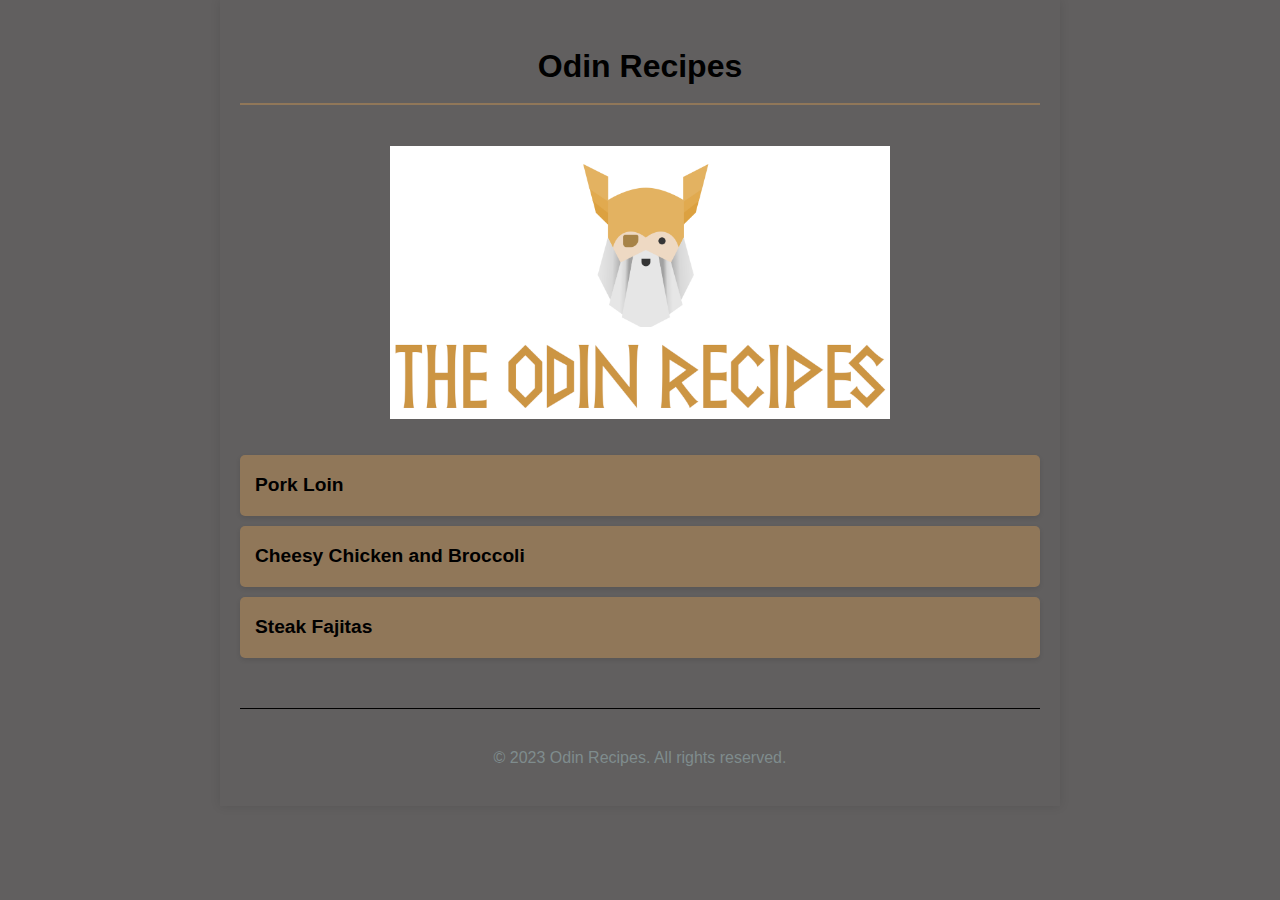
<file: index.html>
<!DOCTYPE html>
<html lang="en">
<head>
    <meta charset="UTF-8">
    <meta name="viewport" content="width=device-width, initial-scale=1.0">
    <title>Odin Recipes</title>
    <link rel="stylesheet" href="styles/main.css">
</head>
<body>
    <h1>Odin Recipes</h1>
    <img src="images/odin-logo.png" alt="Odin Logo" class="logo">

    <ul class="recipe-list">
        <li><a href="recipes/porkloin.html">Pork Loin</a></li>
        <li><a href="recipes/cheesychicken.html">Cheesy Chicken and Broccoli</a></li>
        <li><a href="recipes/steakfajitas.html">Steak Fajitas</a></li>
    </ul>
    <footer class="site-footer">
        <p>© 2023 Odin Recipes. All rights reserved.</p>
    </footer>
</body>
</html>
</file>
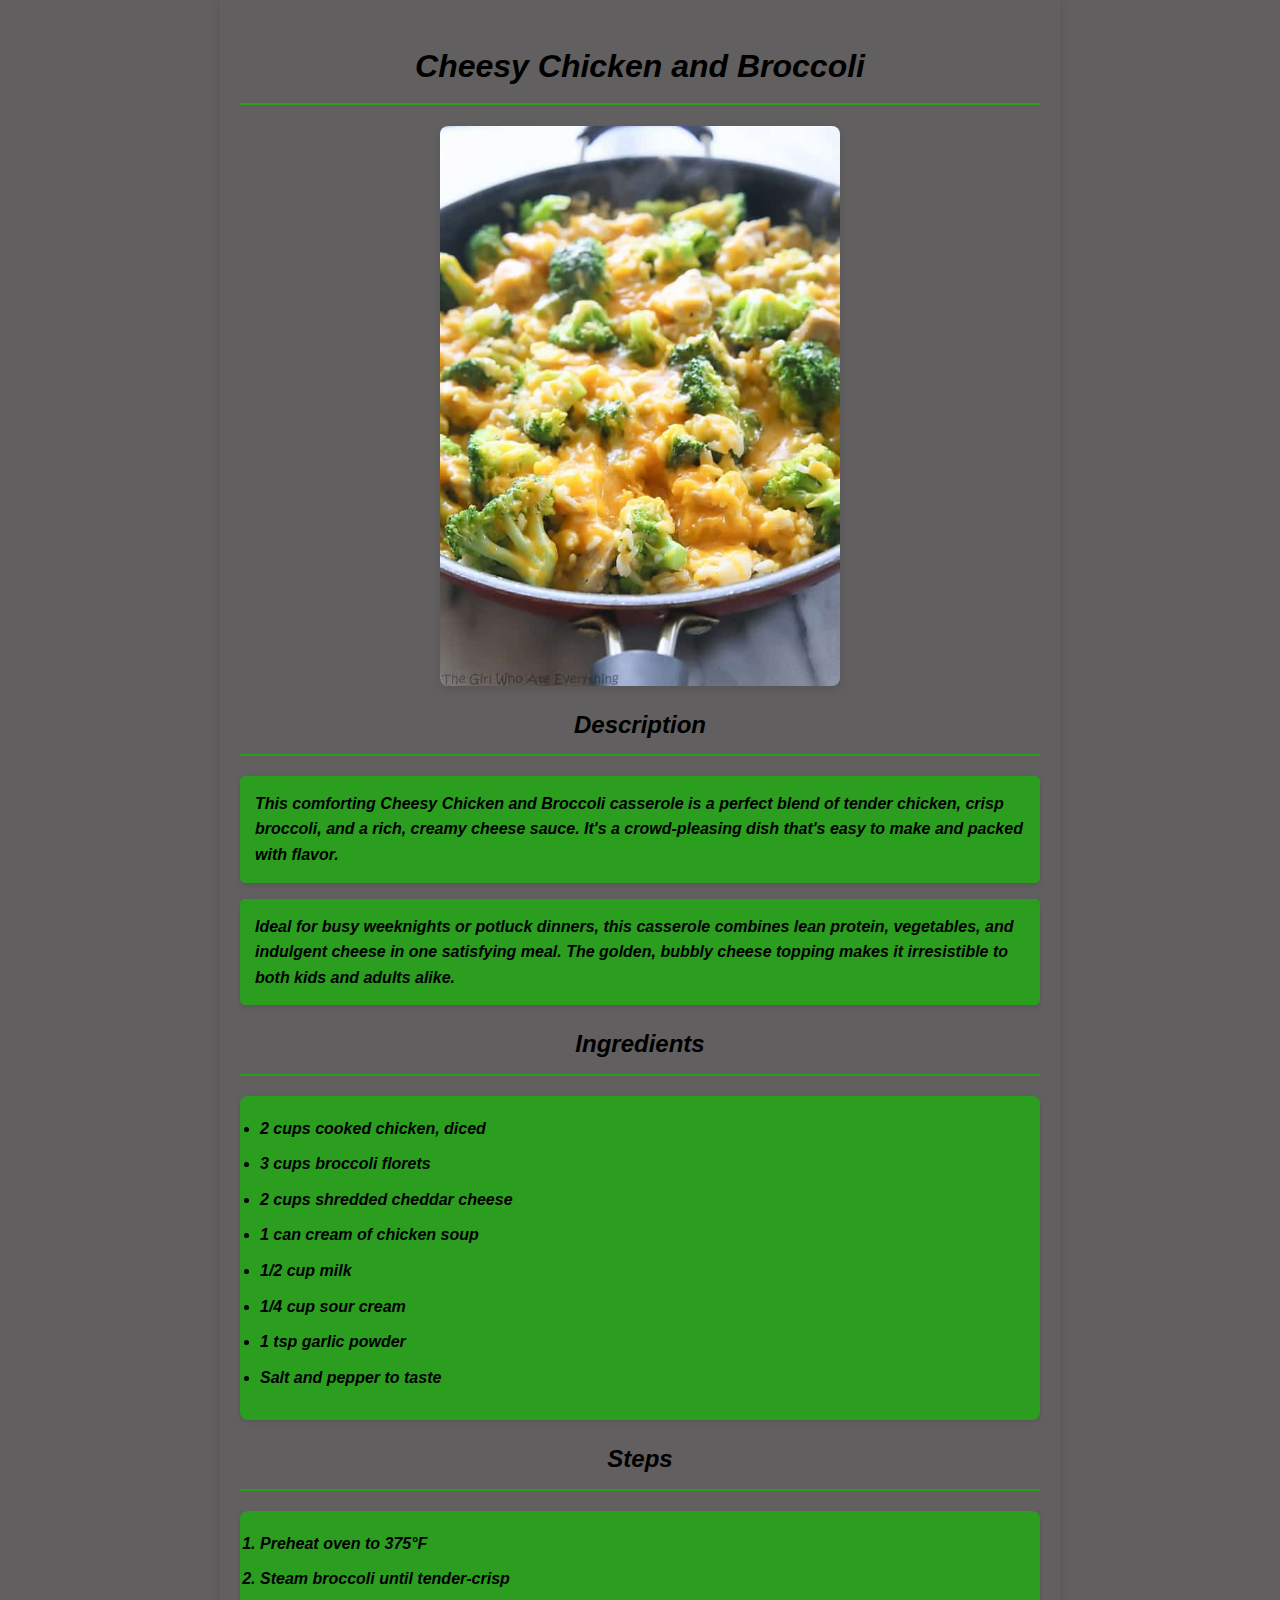
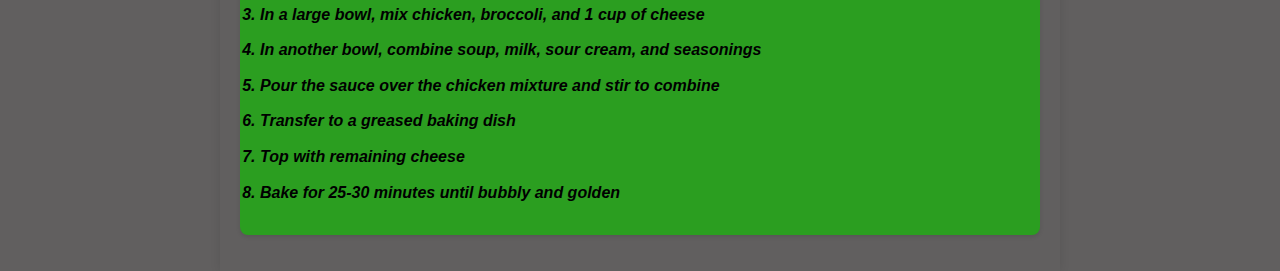
<file: recipes/cheesychicken.html>
<!DOCTYPE html>
<html lang="en">
    <head>
        <meta charset="UTF-8">
        <meta viewport="width=device-width, initial-scale=1.0">
        <title>Cheesy Chicken and Broccoli</title>
        <link rel="stylesheet" href="../styles/recipe2.css">
    </head>

    <body>
        <h1>Cheesy Chicken and Broccoli</h1>
        <img src="../images/cheesy-chicken.jpg" alt="Delicious Cheesy Chicken and Broccoli" class="recipe-image">
        
        <h2>Description</h2>
        <p>This comforting Cheesy Chicken and Broccoli casserole is a perfect blend of tender chicken, crisp broccoli, and a rich, creamy cheese sauce. It's a crowd-pleasing dish that's easy to make and packed with flavor.</p>
        
        <p>Ideal for busy weeknights or potluck dinners, this casserole combines lean protein, vegetables, and indulgent cheese in one satisfying meal. The golden, bubbly cheese topping makes it irresistible to both kids and adults alike.</p>

        <h2>Ingredients</h2>
        <ul class="ingredient-list">
            <li>2 cups cooked chicken, diced</li>
            <li>3 cups broccoli florets</li>
            <li>2 cups shredded cheddar cheese</li>
            <li>1 can cream of chicken soup</li>
            <li>1/2 cup milk</li>
            <li>1/4 cup sour cream</li>
            <li>1 tsp garlic powder</li>
            <li>Salt and pepper to taste</li>
        </ul>

        <h2>Steps</h2>
        <ol class="steps-list">
            <li>Preheat oven to 375°F</li>
            <li>Steam broccoli until tender-crisp</li>
            <li>In a large bowl, mix chicken, broccoli, and 1 cup of cheese</li>
            <li>In another bowl, combine soup, milk, sour cream, and seasonings</li>
            <li>Pour the sauce over the chicken mixture and stir to combine</li>
            <li>Transfer to a greased baking dish</li>
            <li>Top with remaining cheese</li>
            <li>Bake for 25-30 minutes until bubbly and golden</li>
        </ol>
    </body>
</html>
</file>
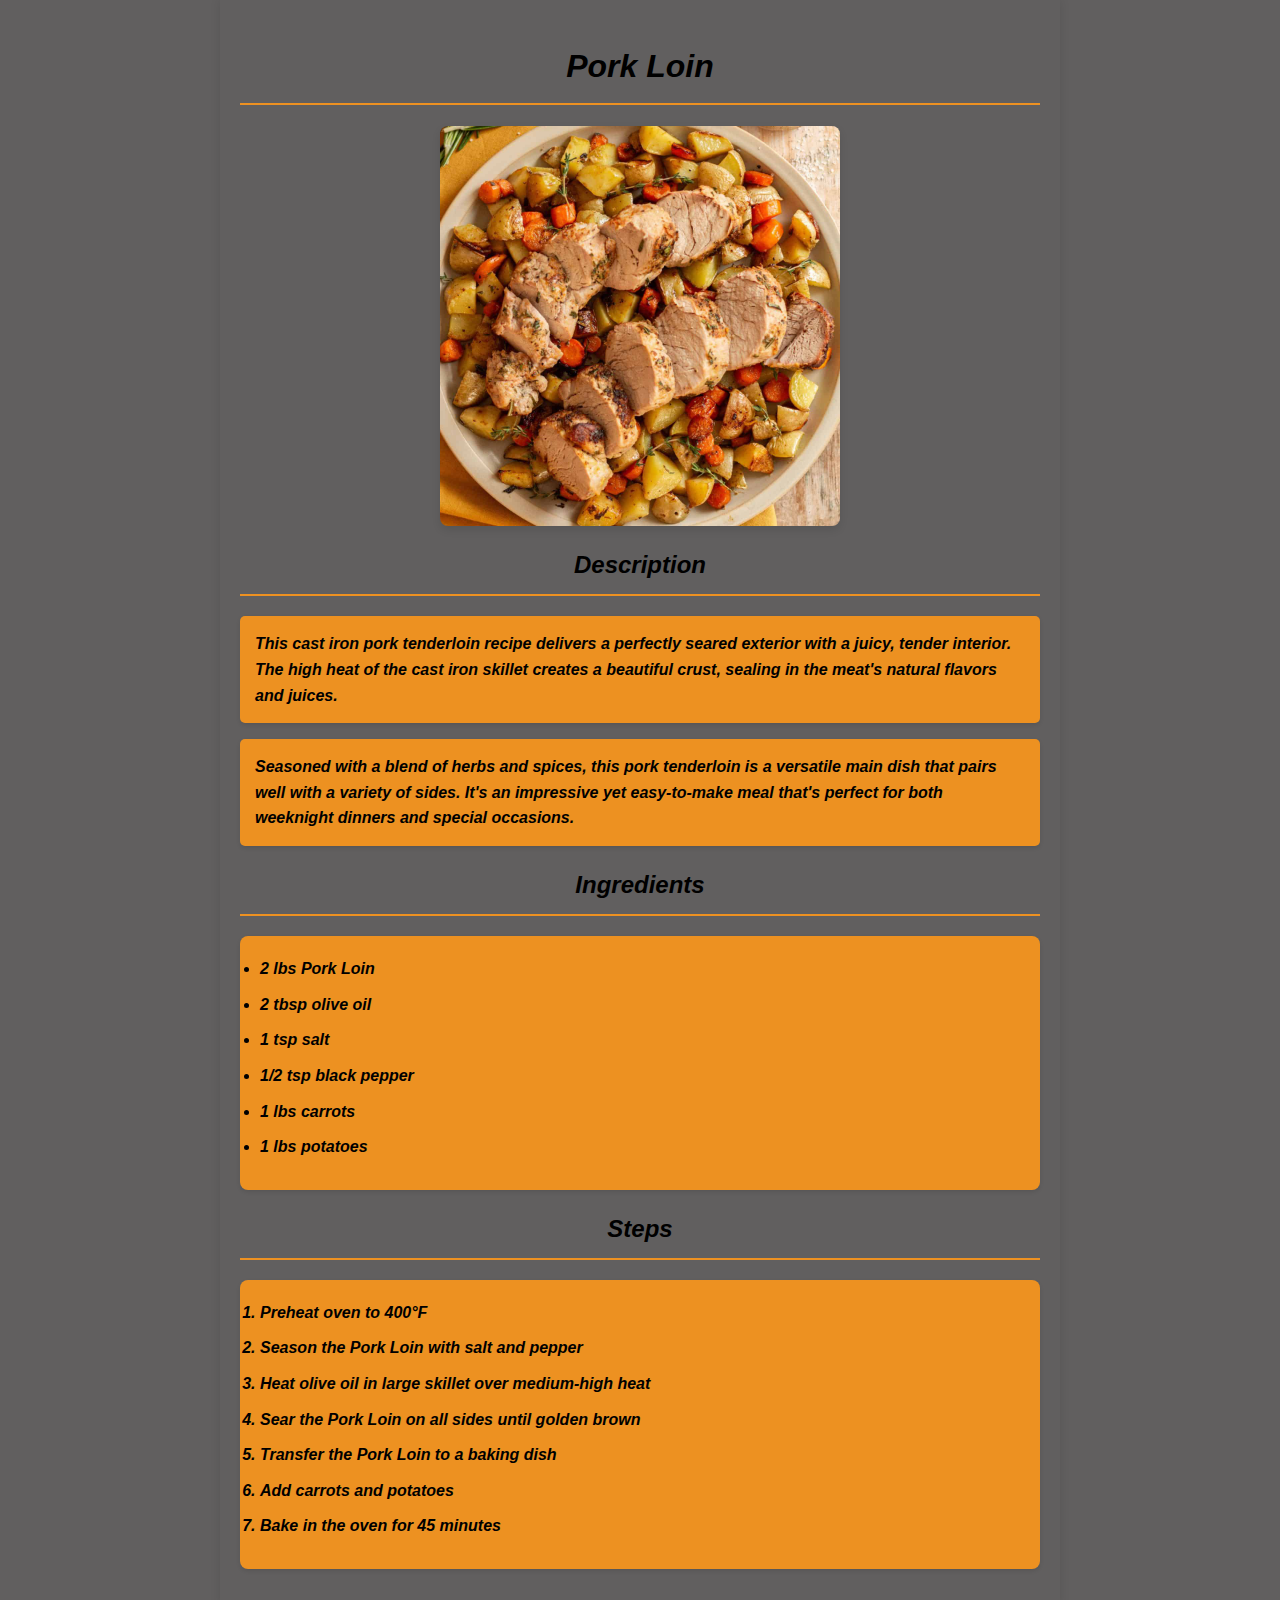
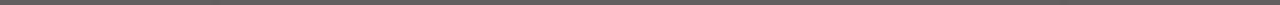
<file: recipes/porkloin.html>
<!DOCTYPE html>
<html lang="en">
    <head>
        <meta charset="UTF-8">
        <meta viewport="width=device-width, initial-scale=1.0">
        <link rel="stylesheet" href="../styles/recipe1.css">
        <title>Pork Loin</title>
        
    </head>

    <body>
        <h1>Pork Loin</h1>
        <img src="../images/cast-iron-pork-tenderloin-thumbnail-55.jpg" alt="Cast Iron Pork Tenderloin" class="recipe-image">
        
        <h2>Description</h2>
        <p>This cast iron pork tenderloin recipe delivers a perfectly seared exterior with a juicy, tender interior. The high heat of the cast iron skillet creates a beautiful crust, sealing in the meat's natural flavors and juices.</p>
        
        <p>Seasoned with a blend of herbs and spices, this pork tenderloin is a versatile main dish that pairs well with a variety of sides. It's an impressive yet easy-to-make meal that's perfect for both weeknight dinners and special occasions.</p>

        <h2>Ingredients</h2>
        <ul class="ingredient-list">
            <li>2 lbs Pork Loin</li>
            <li>2 tbsp olive oil</li>
            <li>1 tsp salt</li>
            <li>1/2 tsp black pepper</li>
            <li>1 lbs carrots</li>
            <li>1 lbs potatoes</li>
        </ul>

        <h2>Steps</h2>
        <ol class="steps-list">
            <li>Preheat oven to 400°F</li>
            <li>Season the Pork Loin with salt and pepper</li>
            <li>Heat olive oil in large skillet over medium-high heat</li>
            <li>Sear the Pork Loin on all sides until golden brown</li>
            <li>Transfer the Pork Loin to a baking dish</li>
            <li>Add carrots and potatoes</li>
            <li>Bake in the oven for 45 minutes</li>
        </ol>
    </body>
</html>
</file>
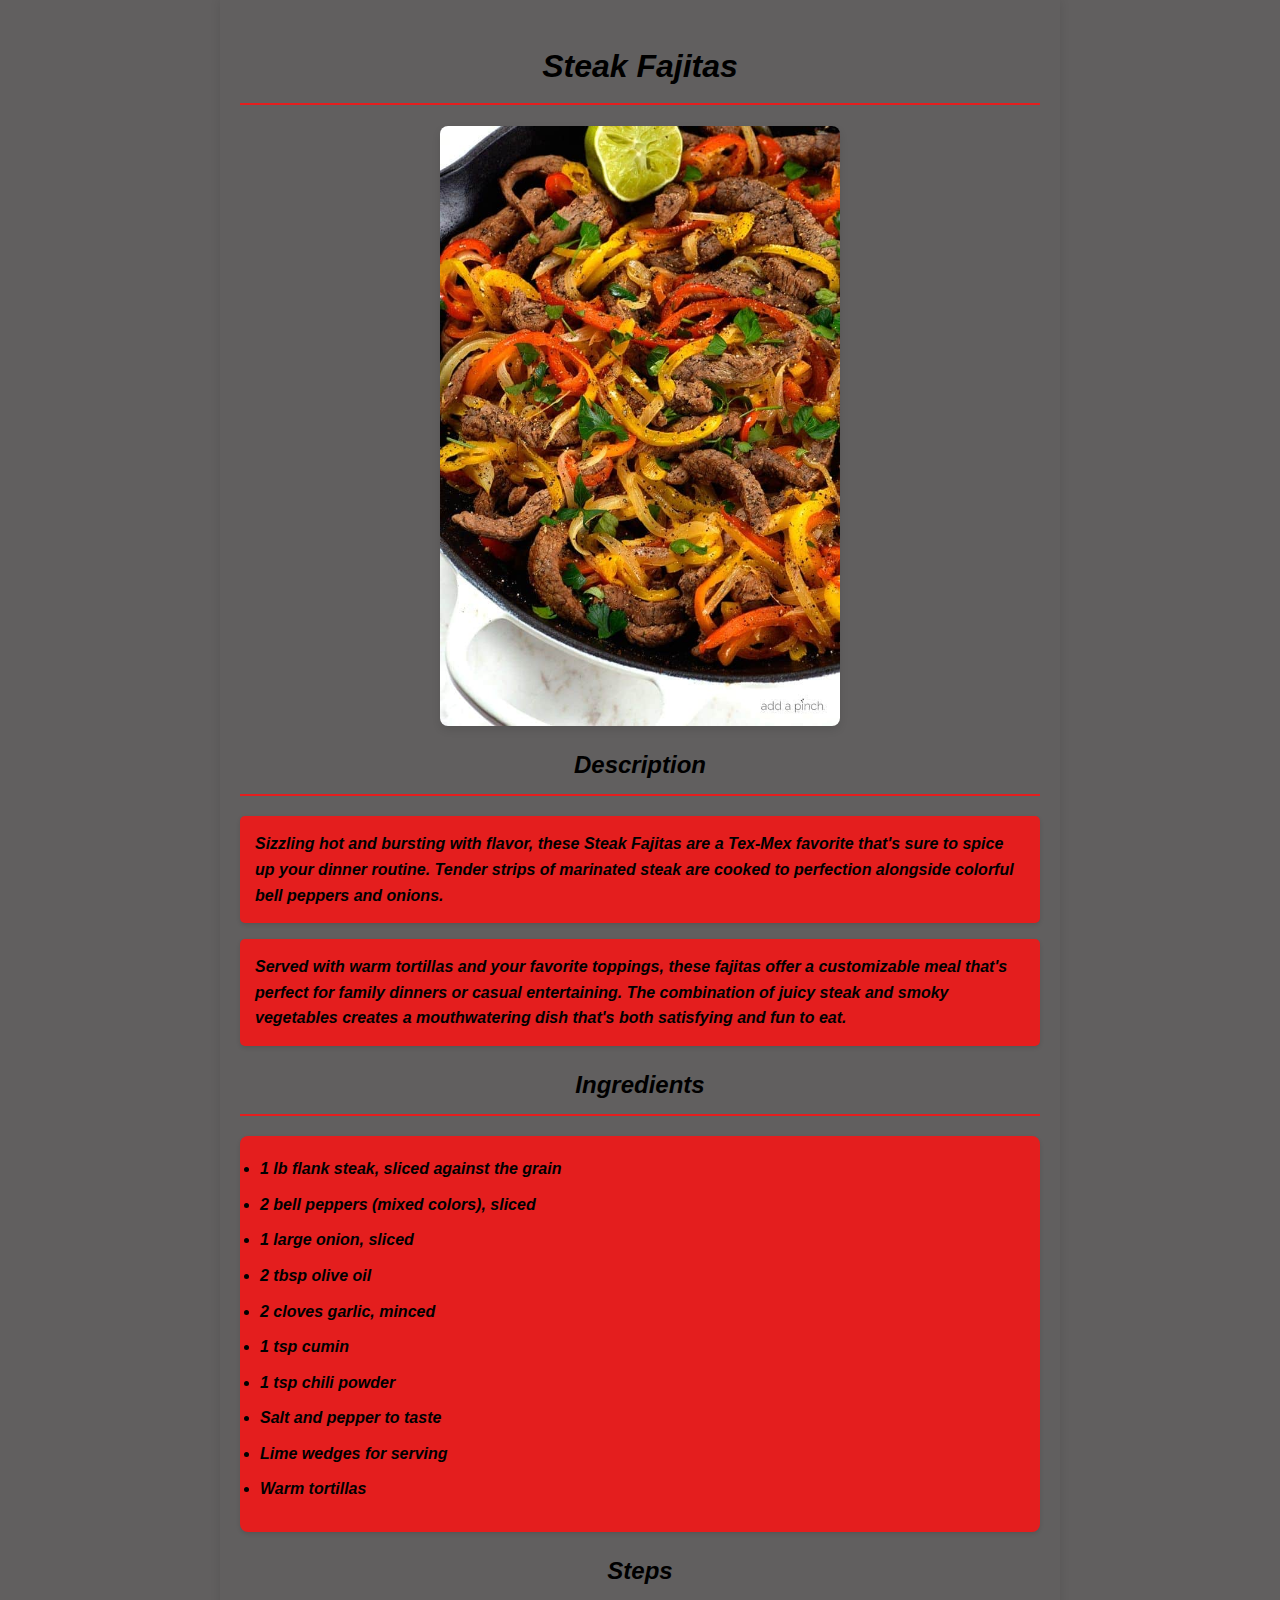
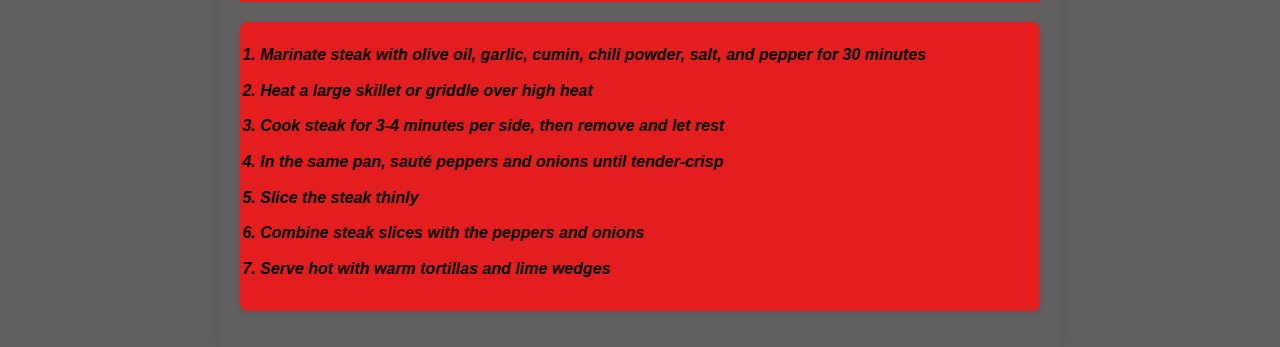
<file: recipes/steakfajitas.html>
<!DOCTYPE html>
<html lang="en">
    <head>
        <meta charset="UTF-8">
        <meta viewport="width=device-width, initial-scale=1.0">
        <title>Steak Fajitas</title>
        <link rel="stylesheet" href="../styles/recipe3.css">
    </head>

    <body>
        <h1>Steak Fajitas</h1>
        <img src="../images/steak-fajitas.jpg" alt="Sizzling Steak Fajitas" class="recipe-image">
        
        <h2>Description</h2>
        <p>Sizzling hot and bursting with flavor, these Steak Fajitas are a Tex-Mex favorite that's sure to spice up your dinner routine. Tender strips of marinated steak are cooked to perfection alongside colorful bell peppers and onions.</p>
        
        <p>Served with warm tortillas and your favorite toppings, these fajitas offer a customizable meal that's perfect for family dinners or casual entertaining. The combination of juicy steak and smoky vegetables creates a mouthwatering dish that's both satisfying and fun to eat.</p>

        <h2>Ingredients</h2>
        <ul class="ingredient-list">
            <li>1 lb flank steak, sliced against the grain</li>
            <li>2 bell peppers (mixed colors), sliced</li>
            <li>1 large onion, sliced</li>
            <li>2 tbsp olive oil</li>
            <li>2 cloves garlic, minced</li>
            <li>1 tsp cumin</li>
            <li>1 tsp chili powder</li>
            <li>Salt and pepper to taste</li>
            <li>Lime wedges for serving</li>
            <li>Warm tortillas</li>
        </ul>

        <h2>Steps</h2>
        <ol class="steps-list">
            <li>Marinate steak with olive oil, garlic, cumin, chili powder, salt, and pepper for 30 minutes</li>
            <li>Heat a large skillet or griddle over high heat</li>
            <li>Cook steak for 3-4 minutes per side, then remove and let rest</li>
            <li>In the same pan, sauté peppers and onions until tender-crisp</li>
            <li>Slice the steak thinly</li>
            <li>Combine steak slices with the peppers and onions</li>
            <li>Serve hot with warm tortillas and lime wedges</li>
        </ol>
    </body>
</html>
</file>
<file: styles/main.css>
body {
    font-family: 'Arial', sans-serif;
    line-height: 1.6;
    color: #000000;
    max-width: 800px;
    margin: 0 auto;
    padding: 20px;
    background-color: #615f5f;
    box-shadow: 0 0 10px rgba(0,0,0,0.1);
}

h1 {
    color: #000000;
    text-align: center;
    border-bottom: 2px solid #907759;
    padding-bottom: 10px;
}
.logo {
    display: block;
    margin: 0 auto;
    max-width: 500px;
    height: auto;
    padding: 20px 0;
}


.recipe-list {
    list-style-type: none;
    padding: 0;
}

.recipe-list li {
    margin-bottom: 10px;
    padding: 15px;
    border-radius: 5px;
    box-shadow: 0 2px 5px rgba(0,0,0,0.1);
    transition: transform 0.3s ease;
    background-color: #907759;
}

.recipe-list li:hover {
    transform: translateY(-5px);
}

.recipe-list a {
    color: #000;
    text-decoration: none;
    font-weight: bold;
    font-size: 1.2em;
}

.recipe-list a:hover {
    color: #28f0f0;
}

.site-footer {
    text-align: center;
    margin-top: 50px;
    padding-top: 20px;
    border-top: 1px solid #000;
    color: #7f8c8d;
}
</file>
<file: styles/recipe2.css>
body {
    font-family: Arial, sans-serif;
    line-height: 1.6;
    color: #000000;
    max-width: 800px;
    margin: 0 auto;
    padding: 20px;
    background-color: #615f5f;
    font-weight: bold;
    font-style: italic;
    box-shadow: 0 0 10px rgba(0, 0, 0, 0.1)
}
h1, h2 { 
    color: #000000;
    text-align: center;
    border-bottom: 2px solid #2b9e20;
    padding-bottom: 10px;
    font-weight: bold;
    font-style: italic;
}
p {
    box-shadow: 0 2px 4px rgba(0,0,0,0.1);
    padding: 15px;
    background-color: #2b9e20;
    border-radius: 5px;
}
.recipe-image {
    max-width: 50%;
    height: auto;
    display: block;
    margin: 20px auto;
    border-radius: 8px;
    box-shadow: 0 4px 8px rgba(0, 0, 0, 0.1);
}
.ingredient-list, .steps-list {
    padding: 20px;
    border-radius: 8px;
    box-shadow: 0 2px 4px rgba(0, 0, 0, 0.1);
    background-color: #2b9e20;
}
.ingredient-list li, .steps-list li {
    margin-bottom: 10px;
}
</file>
<file: styles/recipe1.css>
body {
    font-family: Arial, sans-serif;
    line-height: 1.6;
    color: #000000;
    max-width: 800px;
    margin: 0 auto;
    padding: 20px;
    background-color: #615f5f;
    font-weight: bold;
    font-style: italic;
    box-shadow: 0 0 10px rgba(0, 0, 0, 0.1)
}
h1, h2 { 
    color: #000000;
    text-align: center;
    border-bottom: 2px solid #ED9121;
    padding-bottom: 10px;
    font-weight: bold;
    font-style: italic;
}
p {
    box-shadow: 0 2px 4px rgba(0,0,0,0.1);
    padding: 15px;
    background-color: #ED9121;
    border-radius: 5px;
}
.recipe-image {
    max-width: 50%;
    height: auto;
    display: block;
    margin: 20px auto;
    border-radius: 8px;
    box-shadow: 0 4px 8px rgba(0, 0, 0, 0.1);
}
.ingredient-list, .steps-list {
    padding: 20px;
    border-radius: 8px;
    box-shadow: 0 2px 4px rgba(0, 0, 0, 0.1);
    background-color: #ED9121;
}
.ingredient-list li, .steps-list li {
    margin-bottom: 10px;
}
</file>
<file: styles/recipe3.css>
body {
    font-family: Arial, sans-serif;
    line-height: 1.6;
    color: #000000;
    max-width: 800px;
    margin: 0 auto;
    padding: 20px;
    background-color: #615f5f;
    font-weight: bold;
    font-style: italic;
    box-shadow: 0 0 10px rgba(0, 0, 0, 0.1)
}
h1, h2 { 
    color: #000000;
    text-align: center;
    border-bottom: 2px solid #E41e1e;
    padding-bottom: 10px;
    font-weight: bold;
    font-style: italic;
}
p {
    box-shadow: 0 2px 4px rgba(0,0,0,0.1);
    padding: 15px;
    background-color: #e41e1e;
    border-radius: 5px;
}
.recipe-image {
    max-width: 50%;
    height: auto;
    display: block;
    margin: 20px auto;
    border-radius: 8px;
    box-shadow: 0 4px 8px rgba(0, 0, 0, 0.1);
}
.ingredient-list, .steps-list {
    padding: 20px;
    border-radius: 8px;
    box-shadow: 0 2px 4px rgba(0, 0, 0, 0.1);
    background-color: #E41e1e;
}
.ingredient-list li, .steps-list li {
    margin-bottom: 10px;
}
</file>
